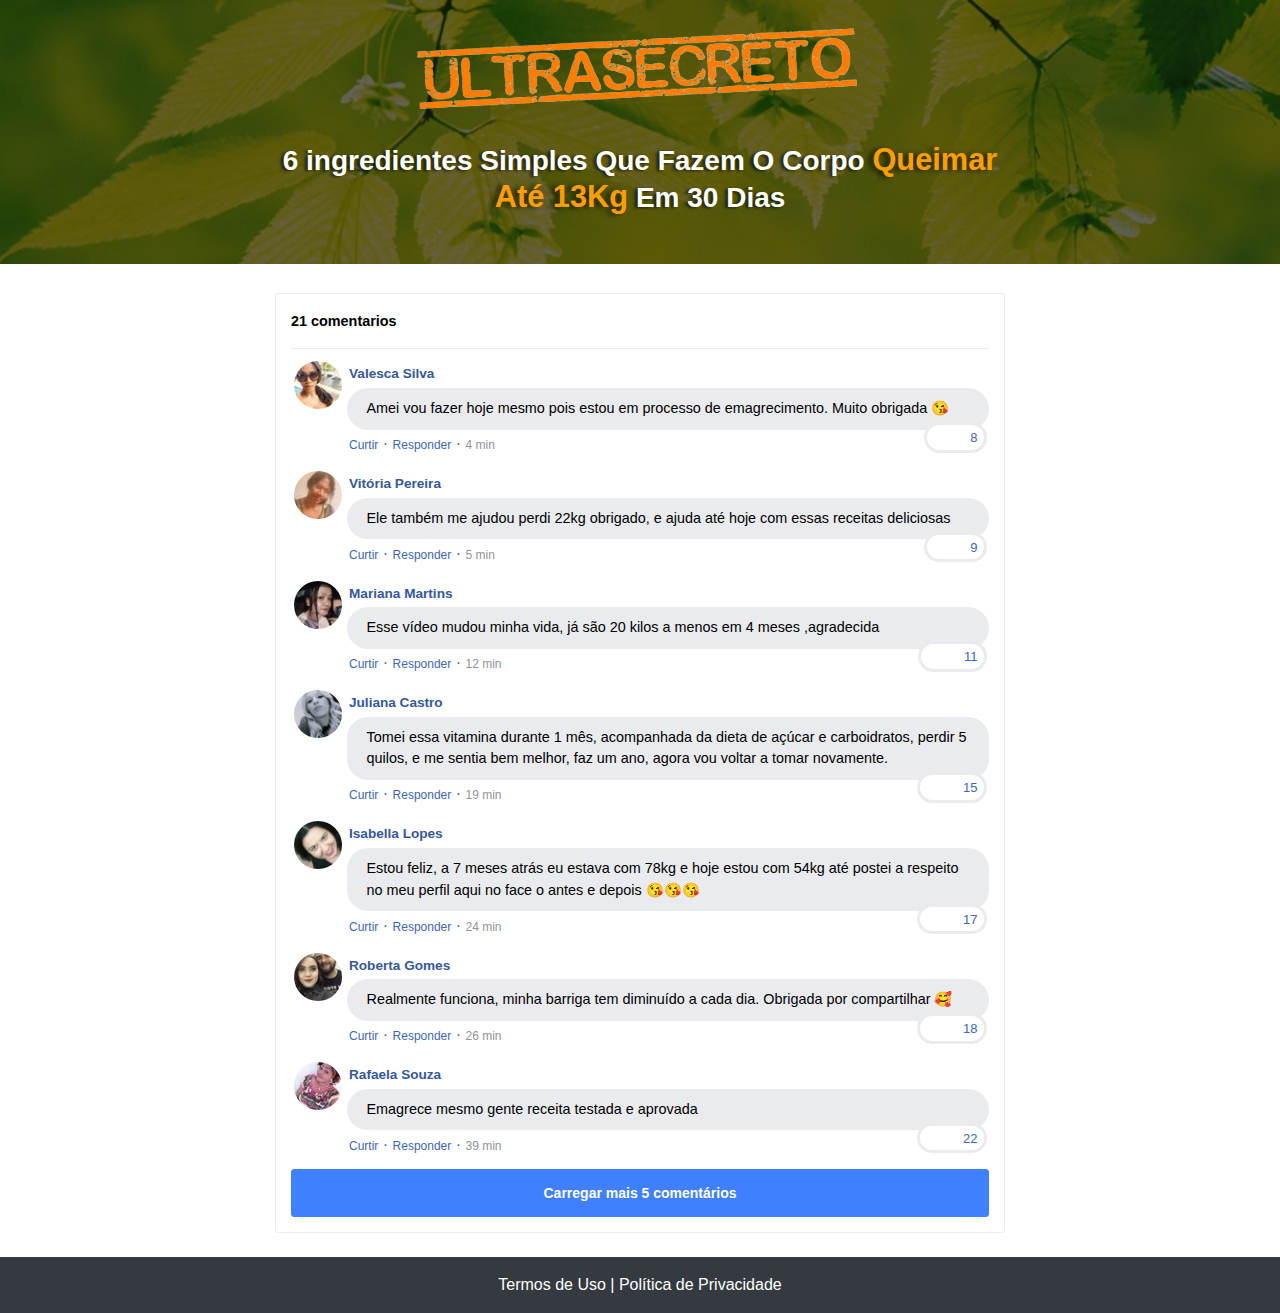
<file: index.html>
<!DOCTYPE html>
<html lang="pt-br">
<head>
  <meta charset="UTF-8">
  <meta http-equiv="X-UA-Compatible" content="IE=edge">
  <meta name="viewport" content="width=device-width, initial-scale=1.0">

<!-- <meta name="viewport" content="width=device-width, initial-scale=1, shrink-to-fit=no"> -->
<link rel="stylesheet" href="assets/css/bootstrap.min.css" > <!-- integrity="sha384-MCw98/SFnGE8fJT3GXwEOngsV7Zt27NXFoaoApmYm81iuXoPkFOJwJ8ERdknLPMO" crossorigin="anonymous" -->
<!-- <link rel="preconnect" href="index.html">
<link rel="preconnect" href="index.html" crossorigin> -->
<link href="https://fonts.googleapis.com/css2?family=Cabin:ital,wght@0,400;0,500;0,600;0,700;1,400;1,500;1,600;1,700&family=Dosis:wght@200;300;400;500;600;700;800&family=Oswald:wght@200;300;400;500;600;700&family=Signika:wght@300;400;500;600;700&display=swap" rel="stylesheet">
<link rel="stylesheet" href="assets/css/com.css">
<style>red{color:#ff9e00;text-shadow:#00000099 -5px 1px 5px;font-size:1.1em;}shad{text-shadow:#00000099 -3px 1px 3px;}</style>

<title>Protocolo Zero Barriga</title>
<style type="text/css">
      header {
        color: white;
        background-image: url("assets/imgs/bg.jpeg");
        background-color: rgba(0, 0, 0, 0.6);
        background-position: center;
        background-size: cover;
        background-attachment: fixed;
        background-blend-mode: darken;
      }
    </style>


<script>
  !function(f,b,e,v,n,t,s)
  {if(f.fbq)return;n=f.fbq=function(){n.callMethod?
  n.callMethod.apply(n,arguments):n.queue.push(arguments)};
  if(!f._fbq)f._fbq=n;n.push=n;n.loaded=!0;n.version='2.0';
  n.queue=[];t=b.createElement(e);t.async=!0;
  t.src=v;s=b.getElementsByTagName(e)[0];
  s.parentNode.insertBefore(t,s)}(window, document,'script',
  'https://connect.facebook.net/en_US/fbevents.js');
  fbq('init', '395495859055446');
  fbq('track', 'PageView');
</script>
<noscript><img height="1" width="1" style="display:none"
  src="https://www.facebook.com/tr?id=395495859055446&ev=PageView&noscript=1"
/></noscript>


</head>
<body>
<header class="py-4">
<div class="container">
<div class="row justify-content-center">
<div class="col-lg-8 text-center">

<img class="img-fluid" src="assets/imgs/ultrasecreto.svg">

<h3 class="my-4"><b><shad>6 ingredientes Simples Que Fazem O Corpo <red>Queimar Até 13Kg</red> Em 30 Dias</shad></b></h3>




 <div class="vadoo_player" vid="O1hUSXF8S3xbNeSAlRt9vI7rkx0gKW2W" etype="responsive"></div><script src="https://api.vadoo.tv/static/vadoo_player.min.js" id="player_script" vid="O1hUSXF8S3xbNeSAlRt9vI7rkx0gKW2W"></script>


<div id="cta1" class="mt-4 d-none">
<a href="https://pay.kiwify.com.br/0yEV3eG" class="a-btn" style="text-decoration: none;">
<span class="span-btn">ACESSAR AGORA!</span>
<span class="span-btn2">(atenção: vagas limitadas)</span>
</a>
</div>
</div>
</div>
</div>
</header>
<section class="comments py-4">
<div class="container">
<div class="row justify-content-center">
<div class="col-lg-8">
<div class="fb-comments" style="margin-top: 5px;">
<div class="fb-comments-header">
<span>21 comentarios</span>
</div>
<div class="fb-comments-wrapper" id="2">
<table class="fb-comments-comment">
<tbody>
<tr>
<td rowspan="3" class="fb-comments-comment-img"><img src="assets/imgs/m2.jpeg"></td>
<td>
<font class="fb-comments-comment-name">
<name>Valesca Silva</name>
</font>
</td>
</tr>
<tr>
<td class="fb-comments-comment-text">Amei vou fazer hoje mesmo pois estou em processo de emagrecimento. Muito obrigada 😘</td>
</tr>
<tr>
<td class="fb-comments-comment-actions">
<like>Curtir</like>
·
<reply>Responder</reply>
·
<likes>8</likes>
<date>4 min</date>
</td>
</tr>
</tbody>
</table>
</div>
<div class="fb-comments-wrapper" id="3">
<table class="fb-comments-comment">
<tbody>
<tr>
<td rowspan="3" class="fb-comments-comment-img"><img src="assets/imgs/m3.jpeg"></td>
<td>
<font class="fb-comments-comment-name">
<name>Vitória Pereira</name>
</font>
</td>
</tr>
<tr>
<td class="fb-comments-comment-text">Ele também me ajudou perdi 22kg obrigado, e ajuda até hoje com essas receitas deliciosas</td>
</tr>
<tr>
<td class="fb-comments-comment-actions">
<like>Curtir</like>
·
<reply>Responder</reply>
·
<likes>9</likes>
<date>5 min</date>
</td>
</tr>
</tbody>
</table>
</div>
<div class="fb-comments-wrapper" id="4">
<table class="fb-comments-comment">
<tbody>
<tr>
<td rowspan="3" class="fb-comments-comment-img"><img src="assets/imgs/m4.jpeg"></td>
<td>
<font class="fb-comments-comment-name">
<name>Mariana Martins</name>
</font>
</td>
</tr>
<tr>
<td class="fb-comments-comment-text">Esse vídeo mudou minha vida, já são 20 kilos a menos em 4 meses ,agradecida</td>
</tr>
<tr>
<td class="fb-comments-comment-actions">
<like>Curtir</like>
·
<reply>Responder</reply>
·
<likes>11</likes>
<date>12 min</date>
</td>
</tr>
</tbody>
</table>
</div>
<div class="fb-comments-wrapper" id="5">
<table class="fb-comments-comment">
<tbody>
<tr>
<td rowspan="3" class="fb-comments-comment-img"><img src="assets/imgs/m5.jpeg"></td>
<td>
<font class="fb-comments-comment-name">
<name>Juliana Castro</name>
</font>
</td>
</tr>
<tr>
<td class="fb-comments-comment-text">Tomei essa vitamina durante 1 mês, acompanhada da dieta de açúcar e carboidratos, perdir 5 quilos, e me sentia bem melhor, faz um ano, agora vou voltar a tomar novamente.</td>
</tr>
<tr>
<td class="fb-comments-comment-actions">
<like>Curtir</like>
·
<reply>Responder</reply>
·
<likes>15</likes>
 <date>19 min</date>
</td>
</tr>
</tbody>
</table>
</div>
<div class="fb-comments-wrapper" id="6">
<table class="fb-comments-comment">
<tbody>
<tr>
<td rowspan="3" class="fb-comments-comment-img"><img src="assets/imgs/m6.jpeg"></td>
<td>
<font class="fb-comments-comment-name">
<name>Isabella Lopes</name>
</font>
</td>
</tr>
<tr>
<td class="fb-comments-comment-text">Estou feliz, a 7 meses atrás eu estava com 78kg e hoje estou com 54kg até postei a respeito no meu perfil aqui no face o antes e depois 😘😘😘</td>
</tr>
<tr>
<td class="fb-comments-comment-actions">
<like>Curtir</like>
·
<reply>Responder</reply>
·
<likes>17</likes>
<date>24 min</date>
</td>
</tr>
</tbody>
</table>
</div>
<div class="fb-comments-wrapper" id="7">
<table class="fb-comments-comment">
<tbody>
<tr>
<td rowspan="3" class="fb-comments-comment-img"><img src="assets/imgs/m7.jpeg"></td>
<td>
<font class="fb-comments-comment-name">
<name>Roberta Gomes</name>
</font>
</td>
</tr>
<tr>
<td class="fb-comments-comment-text">Realmente funciona, minha barriga tem diminuído a cada dia. Obrigada por compartilhar 🥰</td>
</tr>
<tr>
<td class="fb-comments-comment-actions">
<like>Curtir</like>
·
<reply>Responder</reply>
·
<likes>18</likes>
<date>26 min</date>
</td>
</tr>
</tbody>
</table>
</div>
<div class="fb-comments-wrapper" id="9">
<table class="fb-comments-comment">
<tbody>
<tr>
<td rowspan="3" class="fb-comments-comment-img"><img src="assets/imgs/m11.jpeg">
</td>
<td>
<font class="fb-comments-comment-name">
<name>Rafaela Souza</name>
</font>
</td>
</tr>
<tr>
<td class="fb-comments-comment-text">Emagrece mesmo gente receita testada e aprovada</td>
</tr>
<tr>
<td class="fb-comments-comment-actions">
<like>Curtir</like>
·
<reply>Responder</reply>
·
<likes>22</likes>
<date>39 min</date>
</td>
</tr>
</tbody>
</table>
</div>
<button class="fb-comments-loadmore" onclick="javascript:loadMore();">Carregar mais 5 comentários</button>
<div style="display:none" id="more">
<div class="fb-comments-wrapper">
<table class="fb-comments-comment" id="10">
<tbody>
<tr>
<td rowspan="3" class="fb-comments-comment-img"><img src="assets/imgs/m12.jpeg">
</td>
<td>
<font class="fb-comments-comment-name">
<name>Ana Sofia</name>
</font>
</td>
</tr>
<tr>
<td class="fb-comments-comment-text">Maravilhosa melhor de todas fez 7dias tomando e 7 klos já conseguir eliminar tô muito feliz obrigado 😍😍😍</td>
</tr>
<tr>
<td class="fb-comments-comment-actions">
<like>Curtir</like>
·
<reply>Responder</reply>
·
<likes>41</likes>
<date>1 h</date>
</td>
</tr>
</tbody>
</table>
</div>
<div class="fb-comments-wrapper" id="11">
<table class="fb-comments-comment">
<tbody>
<tr>
<td rowspan="3" class="fb-comments-comment-img"><img src="assets/imgs/m15.jpeg">
</td>
<td>
<font class="fb-comments-comment-name">
<name>Laura Flores</name>
</font>
</td>
</tr>
<tr>
<td class="fb-comments-comment-text">Eu já estou tomando, já eliminei 7 kls, já fez muita diferença, minhas roupas estavam todas apertadas, ágora já estão largas, estou num pós operatório de coluna por isso engordei muito 15 Kg, estava sentindo muita dor agora amenizou muito depois que emagreci já consigo andar mais q antes 🙏🙏🙏🙏🙏🙏</td>
</tr>
<tr>
<td class="fb-comments-comment-actions">
<like>Curtir</like>
·
<reply>Responder</reply>
·
<likes>40</likes>
<date>1 h</date>
</td>
</tr>
</tbody>
</table>
</div>
<div class="fb-comments-wrapper" id="12">
<table class="fb-comments-comment">
<tbody>
<tr>
<td rowspan="3" class="fb-comments-comment-img"><img src="assets/imgs/m16.jpeg">
</td>
<td>
<font class="fb-comments-comment-name">
<name>Daniela Costa</name>
</font>
</td>
</tr>
<tr>
<td class="fb-comments-comment-text">Muito Obrigada tem me ajudado e muito,Adorei ...Durmo super bem e vendo resultado ..🌹🥰🙋</td>
</tr>
<tr>
<td class="fb-comments-comment-actions">
<like>Curtir</like>
·
<reply>Responder</reply>
·
<likes>47</likes>
<date>1 h</date>
</td>
</tr>
</tbody>
</table>
</div>
<div class="fb-comments-wrapper" id="13">
<table class="fb-comments-comment">
<tbody>
<tr>
<td rowspan="3" class="fb-comments-comment-img"><img src="assets/imgs/m17.jpeg"></td>
<td>
<font class="fb-comments-comment-name">
<name>Juliana Dias</name>
</font>
</td>
</tr>
<tr>
<td class="fb-comments-comment-text">Em duas semanas comecei a ver resultados, muito bom</td>
</tr>
<tr>
<td class="fb-comments-comment-actions">
<like>Curtir</like>
·
<reply>Responder</reply>
·
<likes>50</likes>
<date>1 h</date>
</td>
</tr>
</tbody>
</table>
</div>
<div class="fb-comments-wrapper">
<table class="fb-comments-comment" id="14">
<tbody>
<tr>
<td rowspan="3" class="fb-comments-comment-img"><img src="assets/imgs/m18.jpeg">
</td>
<td>
<font class="fb-comments-comment-name">
<name>Isabelle Correia</name>
</font>
</td>
</tr>
<tr>
<td class="fb-comments-comment-text">Meu irmão perdeu 6 kl em 15 dias... vou começar hj rsrs</td>
</tr>
<tr>
<td class="fb-comments-comment-actions">
<like>Curtir</like>
·
<reply>Responder</reply>
·
<likes>66</likes>
<date>1 h</date>
</td>
</tr>
</tbody>
</table>
</div>
</div>
</div>

<div id="cta2" class="mt-4 d-none">
<a href="https://pay.kiwify.com.br/0yEV3eG" class="a-btn" style="text-decoration: none;">
<span class="span-btn">ACESSAR AGORA!</span>
<span class="span-btn2">(atenção: vagas limitadas)</span>
</a>
</div>
</div>
</div>
</div>
</section>
<footer class="bg-dark py-3 text-center">
<div class="text-white"><a href="terms.html" class="text-white">Termos de Uso</a> | <a href="privacy.html" class="text-white">Política de Privacidade</a></div>
</footer>
<script type="text/javascript">
      setTimeout(() => {document.getElementById("cta1").classList.remove("d-none"); document.getElementById("cta2").classList.remove("d-none")}, 1293000); // temporização da Call to Action (em milissegundos)
    </script>
<script src="assets/scripts/jquery-3.3.1.slim.min.js" integrity="sha384-q8i/X+965DzO0rT7abK41JStQIAqVgRVzpbzo5smXKp4YfRvH+8abtTE1Pi6jizo" crossorigin="anonymous"></script>
<script src="assets/scripts/popper.min.js" integrity="sha384-ZMP7rVo3mIykV+2+9J3UJ46jBk0WLaUAdn689aCwoqbBJiSnjAK/l8WvCWPIPm49" crossorigin="anonymous"></script>
<script src="assets/scripts/bootstrap.min.js" integrity="sha384-ChfqqxuZUCnJSK3+MXmPNIyE6ZbWh2IMqE241rYiqJxyMiZ6OW/JmZQ5stwEULTy" crossorigin="anonymous"></script>
<script src="assets/scripts/com.js"></script>
</body>
</html>

<!--  -->
</file>
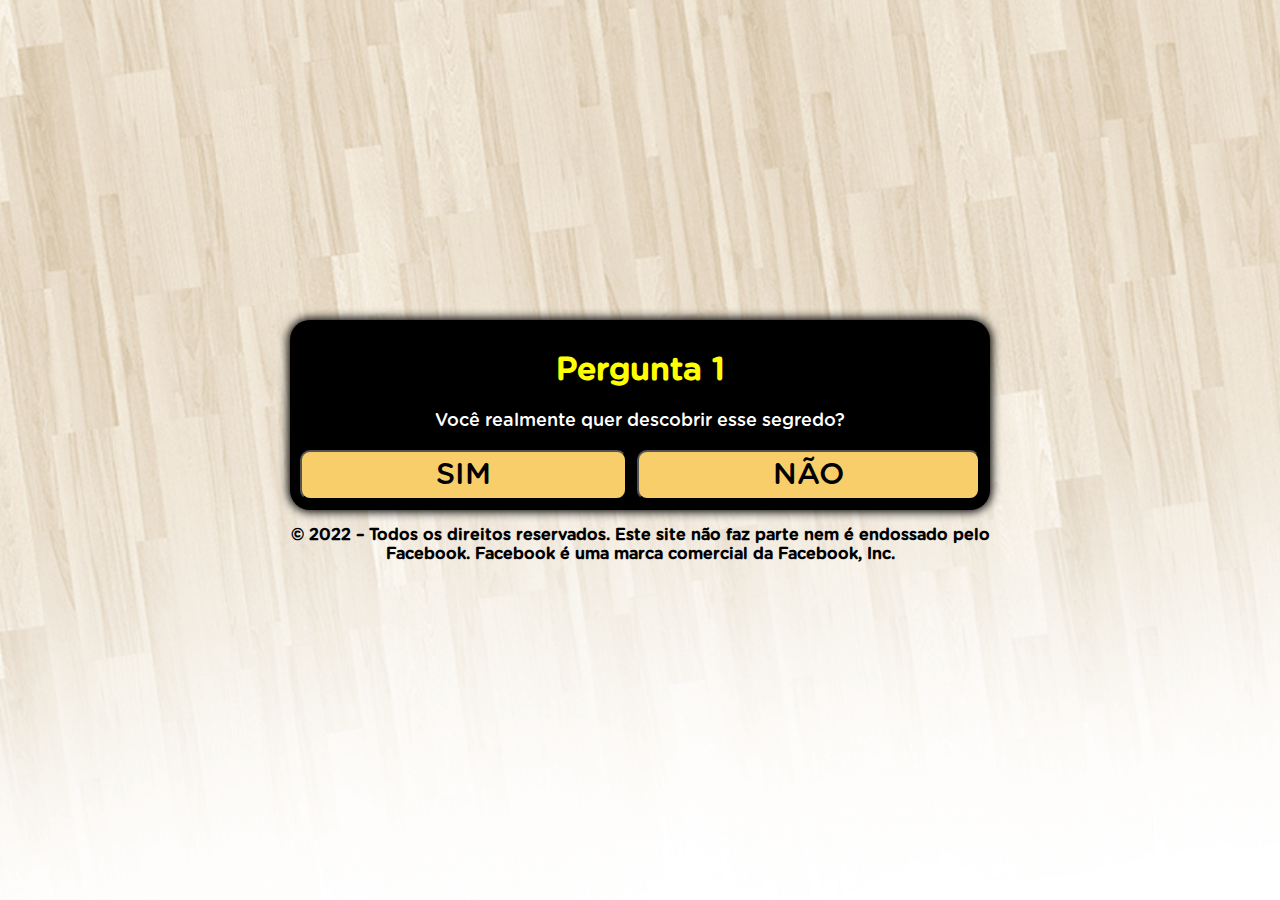
<file: Quiz HTML/index.html>
<!DOCTYPE html>
<html lang="pt-br">
<title>Perca de peso</title>
<head>

<meta charset="utf-8">
<meta name="viewport" content="width=device-width, initial-scale=1, shrink-to-fit=no">
<link rel="shortcut icon" href="favicon.jpg">
<style>
    header {
      background:"headerbg2.png";
      background-repeat: no-repeat;
    }
    @font-face {
      font-family: Gotham Rounded;
      src: url("font.otf") format("opentype");
    }
    *, *::before, *::after {
      box-sizing: border-box;
      font-family: Gotham Rounded;
    }
    body {
      padding: 0;
      margin: 0;
      display: flex;
      flex-direction: column;
      justify-content: center;
      align-items: center;
      width: 100vw;
      height: 100vh;
      background: url("fundo.png");
      background-size: cover;
      background-repeat: no-repeat;
    }
    .container {
      width: 700px;
      max-width: 90%;
    }
    .black {
      background-color: black;
      padding: 10px;
      text-align: center;
      border-radius: 20px;
      box-shadow: 0 0 10px 2px black;
    }
    .answer {
      display: grid;
      grid-template-columns: repeat(2, auto);
      gap: 10px;
    }
    @media (max-width: 991px) {
      .answer {
        display: grid;
        grid-template-columns: repeat(1, auto);
        gap: 10px;
      }
    }
    .btn {
      border-radius: 10px;
      padding: 5px 10px;
      font-size: 30px;
      background-color: #f7ce6a;
      outline: none;
      text-decoration: none;
      color: black;
    }
    .black h1 {
      color: yellow;
    }
    .black p {
      font-size: 18px;
      color: white;
    }
    .hide {
      display: none;
    }
  </style>
</head>
<body>

<div class="container">
<div class="black">
<div id="primeira">
<div class="question">
<h1>Pergunta 1</h1>
<p>Você realmente quer descobrir esse segredo?</p>
</div>
<div class="answer">
<button class="btn" onclick="segunda()">SIM</button>
<button class="btn" onclick="segunda()">NÃO</button>
</div>
</div>
<div id="segunda" class="hide">
<div class="question">
<h1>Pergunta 2</h1>
<p>Você promete não revelar para ninguém?</p>
</div>
<div class="answer">
<button class="btn" onclick="terceira()">SIM</button>
<button class="btn" onclick="terceira()">NÃO</button>
</div>
</div>
<div id="terceira" class="hide">
<div class="question">
<h1>Pergunta 3</h1>
<p>O vídeo a seguir tem um limite para pouquíssimas pessoas verem ao mesmo tempo... Você pretende ver até o fim?</p>
</div>
<div class="answer">
<button class="btn" onclick="redirect()">SIM</button>
<button class="btn" onclick="redirect()">NÃO</button>
</div>
</div>
</div>
<p style="text-align: center; font-weight: bold;">© 2022 – Todos os direitos reservados. Este site não faz parte nem é endossado pelo Facebook. Facebook é uma marca comercial da Facebook, Inc.</p>
</div>
<script>
    function segunda() {
      document.getElementById("primeira").classList.add("hide")
      document.getElementById("segunda").classList.remove("hide")
    }
    function terceira() {
      document.getElementById("segunda").classList.add("hide")
      document.getElementById("terceira").classList.remove("hide")
    }
    function redirect() {
      location.href = "COLOQUE SEU LINK AQUI"
    }
  </script>
</body>
</html>
</file>
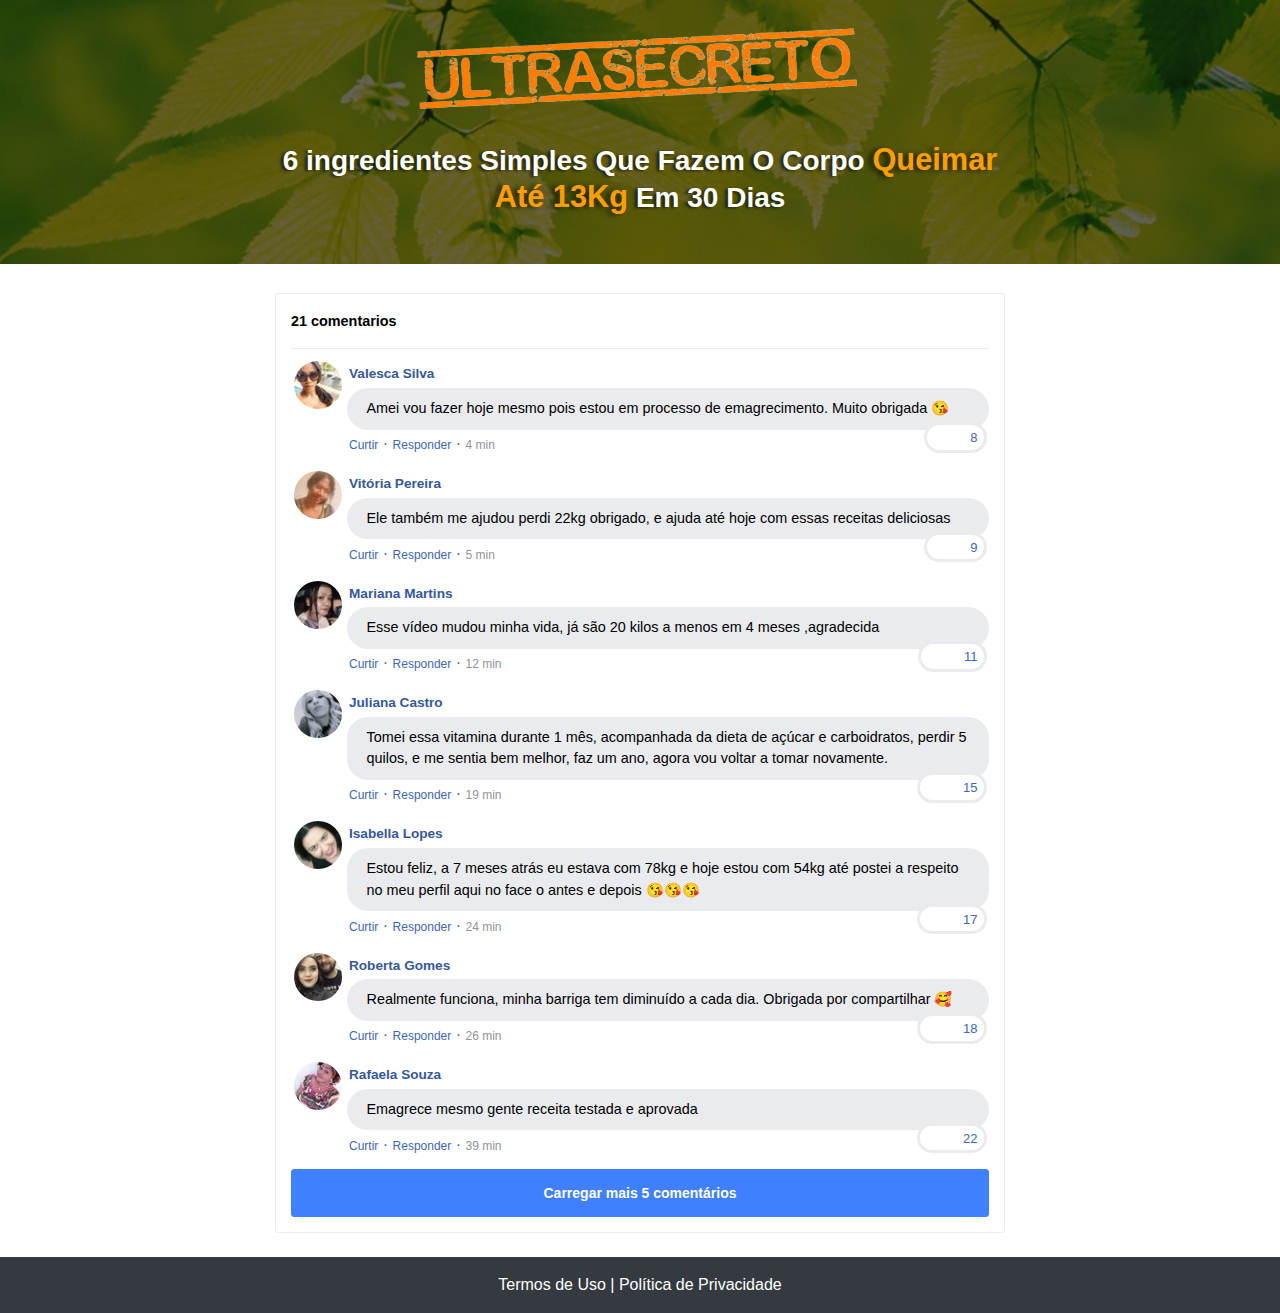
<file: index copy.html>
<!DOCTYPE html>
<html lang="pt-br">

<head>
  <meta charset="UTF-8">
  <meta http-equiv="X-UA-Compatible" content="IE=edge">
  <meta name="viewport" content="width=device-width, initial-scale=1.0">

  <!-- <meta name="viewport" content="width=device-width, initial-scale=1, shrink-to-fit=no"> -->
  <link rel="stylesheet" href="assets/css/bootstrap.min.css">
  <!-- integrity="sha384-MCw98/SFnGE8fJT3GXwEOngsV7Zt27NXFoaoApmYm81iuXoPkFOJwJ8ERdknLPMO" crossorigin="anonymous" -->
  <!-- <link rel="preconnect" href="index.html">
<link rel="preconnect" href="index.html" crossorigin> -->
  <link
    href="https://fonts.googleapis.com/css2?family=Cabin:ital,wght@0,400;0,500;0,600;0,700;1,400;1,500;1,600;1,700&family=Dosis:wght@200;300;400;500;600;700;800&family=Oswald:wght@200;300;400;500;600;700&family=Signika:wght@300;400;500;600;700&display=swap"
    rel="stylesheet">
  <link rel="stylesheet" href="assets/css/com.css">
  <style>
    red {
      color: #ff9e00;
      text-shadow: #00000099 -5px 1px 5px;
      font-size: 1.1em;
    }

    shad {
      text-shadow: #00000099 -3px 1px 3px;
    }
  </style>

  <title>Protocolo Zero Barriga</title>
  <style type="text/css">
    header {
      color: white;
      background-image: url("assets/imgs/bg.jpeg");
      background-color: rgba(0, 0, 0, 0.6);
      background-position: center;
      background-size: cover;
      background-attachment: fixed;
      background-blend-mode: darken;
    }
  </style>

<!-- 
<script>
  !function(f,b,e,v,n,t,s)
  {if(f.fbq)return;n=f.fbq=function(){n.callMethod?
  n.callMethod.apply(n,arguments):n.queue.push(arguments)};
  if(!f._fbq)f._fbq=n;n.push=n;n.loaded=!0;n.version='2.0';
  n.queue=[];t=b.createElement(e);t.async=!0;
  t.src=v;s=b.getElementsByTagName(e)[0];
  s.parentNode.insertBefore(t,s)}(window, document,'script',
  'https://connect.facebook.net/en_US/fbevents.js');
  fbq('init', '395495859055446');
  fbq('track', 'PageView');
</script>
<noscript><img height="1" width="1" style="display:none"
  src="https://www.facebook.com/tr?id=395495859055446&ev=PageView&noscript=1"
/></noscript>
 -->

</head>

<body>
  <header class="py-4">
    <div class="container">
      <div class="row justify-content-center">
        <div class="col-lg-8 text-center">

          <img class="img-fluid" src="assets/imgs/ultrasecreto.svg">

          <h3 class="my-4"><b>
              <shad>6 ingredientes Simples Que Fazem O Corpo <red>Queimar Até 13Kg</red> Em 30 Dias</shad>
            </b></h3>

<!-- 
<script type="text/javascript" id="scr_6250ab29e1937100084c14b0">var s=document.createElement("script");s.src="https://cdn.converteai.net/135e8f05-a687-40a8-a51d-5774a721a9f9/players/6250ab29e1937100084c14b0/player.js",s.async=!0,document.head.appendChild(s);</script>
 -->


          <div class="vadoo_player" vid="O1hUSXF8S3xbNeSAlRt9vI7rkx0gKW2W" etype="responsive"></div>
          <script src="https://api.vadoo.tv/static/vadoo_player.min.js" id="player_script"
            vid="O1hUSXF8S3xbNeSAlRt9vI7rkx0gKW2W"></script>


          <div id="cta1" class="mt-4 d-none">
            <a href="https://pay.kiwify.com.br/0yEV3eG" class="a-btn" style="text-decoration: none;">
              <span class="span-btn">ACESSAR AGORA!</span>
              <span class="span-btn2">(atenção: vagas limitadas)</span>
            </a>
          </div>
        </div>
      </div>
    </div>
  </header>
  <section class="comments py-4">
    <div class="container">
      <div class="row justify-content-center">
        <div class="col-lg-8">
          <div class="fb-comments" style="margin-top: 5px;">
            <div class="fb-comments-header">
              <span>21 comentarios</span>
            </div>
            <div class="fb-comments-wrapper" id="2">
              <table class="fb-comments-comment">
                <tbody>
                  <tr>
                    <td rowspan="3" class="fb-comments-comment-img"><img src="assets/imgs/m2.jpeg"></td>
                    <td>
                      <font class="fb-comments-comment-name">
                        <name>Valesca Silva</name>
                      </font>
                    </td>
                  </tr>
                  <tr>
                    <td class="fb-comments-comment-text">Amei vou fazer hoje mesmo pois estou em processo de
                      emagrecimento. Muito obrigada 😘</td>
                  </tr>
                  <tr>
                    <td class="fb-comments-comment-actions">
                      <like>Curtir</like>
                      ·
                      <reply>Responder</reply>
                      ·
                      <likes>8</likes>
                      <date>4 min</date>
                    </td>
                  </tr>
                </tbody>
              </table>
            </div>
            <div class="fb-comments-wrapper" id="3">
              <table class="fb-comments-comment">
                <tbody>
                  <tr>
                    <td rowspan="3" class="fb-comments-comment-img"><img src="assets/imgs/m3.jpeg"></td>
                    <td>
                      <font class="fb-comments-comment-name">
                        <name>Vitória Pereira</name>
                      </font>
                    </td>
                  </tr>
                  <tr>
                    <td class="fb-comments-comment-text">Ele também me ajudou perdi 22kg obrigado, e ajuda até hoje com
                      essas receitas deliciosas</td>
                  </tr>
                  <tr>
                    <td class="fb-comments-comment-actions">
                      <like>Curtir</like>
                      ·
                      <reply>Responder</reply>
                      ·
                      <likes>9</likes>
                      <date>5 min</date>
                    </td>
                  </tr>
                </tbody>
              </table>
            </div>
            <div class="fb-comments-wrapper" id="4">
              <table class="fb-comments-comment">
                <tbody>
                  <tr>
                    <td rowspan="3" class="fb-comments-comment-img"><img src="assets/imgs/m4.jpeg"></td>
                    <td>
                      <font class="fb-comments-comment-name">
                        <name>Mariana Martins</name>
                      </font>
                    </td>
                  </tr>
                  <tr>
                    <td class="fb-comments-comment-text">Esse vídeo mudou minha vida, já são 20 kilos a menos em 4 meses
                      ,agradecida</td>
                  </tr>
                  <tr>
                    <td class="fb-comments-comment-actions">
                      <like>Curtir</like>
                      ·
                      <reply>Responder</reply>
                      ·
                      <likes>11</likes>
                      <date>12 min</date>
                    </td>
                  </tr>
                </tbody>
              </table>
            </div>
            <div class="fb-comments-wrapper" id="5">
              <table class="fb-comments-comment">
                <tbody>
                  <tr>
                    <td rowspan="3" class="fb-comments-comment-img"><img src="assets/imgs/m5.jpeg"></td>
                    <td>
                      <font class="fb-comments-comment-name">
                        <name>Juliana Castro</name>
                      </font>
                    </td>
                  </tr>
                  <tr>
                    <td class="fb-comments-comment-text">Tomei essa vitamina durante 1 mês, acompanhada da dieta de
                      açúcar e carboidratos, perdir 5 quilos, e me sentia bem melhor, faz um ano, agora vou voltar a
                      tomar novamente.</td>
                  </tr>
                  <tr>
                    <td class="fb-comments-comment-actions">
                      <like>Curtir</like>
                      ·
                      <reply>Responder</reply>
                      ·
                      <likes>15</likes>
                      <date>19 min</date>
                    </td>
                  </tr>
                </tbody>
              </table>
            </div>
            <div class="fb-comments-wrapper" id="6">
              <table class="fb-comments-comment">
                <tbody>
                  <tr>
                    <td rowspan="3" class="fb-comments-comment-img"><img src="assets/imgs/m6.jpeg"></td>
                    <td>
                      <font class="fb-comments-comment-name">
                        <name>Isabella Lopes</name>
                      </font>
                    </td>
                  </tr>
                  <tr>
                    <td class="fb-comments-comment-text">Estou feliz, a 7 meses atrás eu estava com 78kg e hoje estou
                      com 54kg até postei a respeito no meu perfil aqui no face o antes e depois 😘😘😘</td>
                  </tr>
                  <tr>
                    <td class="fb-comments-comment-actions">
                      <like>Curtir</like>
                      ·
                      <reply>Responder</reply>
                      ·
                      <likes>17</likes>
                      <date>24 min</date>
                    </td>
                  </tr>
                </tbody>
              </table>
            </div>
            <div class="fb-comments-wrapper" id="7">
              <table class="fb-comments-comment">
                <tbody>
                  <tr>
                    <td rowspan="3" class="fb-comments-comment-img"><img src="assets/imgs/m7.jpeg"></td>
                    <td>
                      <font class="fb-comments-comment-name">
                        <name>Roberta Gomes</name>
                      </font>
                    </td>
                  </tr>
                  <tr>
                    <td class="fb-comments-comment-text">Realmente funciona, minha barriga tem diminuído a cada dia.
                      Obrigada por compartilhar 🥰</td>
                  </tr>
                  <tr>
                    <td class="fb-comments-comment-actions">
                      <like>Curtir</like>
                      ·
                      <reply>Responder</reply>
                      ·
                      <likes>18</likes>
                      <date>26 min</date>
                    </td>
                  </tr>
                </tbody>
              </table>
            </div>
            <div class="fb-comments-wrapper" id="9">
              <table class="fb-comments-comment">
                <tbody>
                  <tr>
                    <td rowspan="3" class="fb-comments-comment-img"><img src="assets/imgs/m11.jpeg">
                    </td>
                    <td>
                      <font class="fb-comments-comment-name">
                        <name>Rafaela Souza</name>
                      </font>
                    </td>
                  </tr>
                  <tr>
                    <td class="fb-comments-comment-text">Emagrece mesmo gente receita testada e aprovada</td>
                  </tr>
                  <tr>
                    <td class="fb-comments-comment-actions">
                      <like>Curtir</like>
                      ·
                      <reply>Responder</reply>
                      ·
                      <likes>22</likes>
                      <date>39 min</date>
                    </td>
                  </tr>
                </tbody>
              </table>
            </div>
            <button class="fb-comments-loadmore" onclick="javascript:loadMore();">Carregar mais 5 comentários</button>
            <div style="display:none" id="more">
              <div class="fb-comments-wrapper">
                <table class="fb-comments-comment" id="10">
                  <tbody>
                    <tr>
                      <td rowspan="3" class="fb-comments-comment-img"><img src="assets/imgs/m12.jpeg">
                      </td>
                      <td>
                        <font class="fb-comments-comment-name">
                          <name>Ana Sofia</name>
                        </font>
                      </td>
                    </tr>
                    <tr>
                      <td class="fb-comments-comment-text">Maravilhosa melhor de todas fez 7dias tomando e 7 klos já
                        conseguir eliminar tô muito feliz obrigado 😍😍😍</td>
                    </tr>
                    <tr>
                      <td class="fb-comments-comment-actions">
                        <like>Curtir</like>
                        ·
                        <reply>Responder</reply>
                        ·
                        <likes>41</likes>
                        <date>1 h</date>
                      </td>
                    </tr>
                  </tbody>
                </table>
              </div>
              <div class="fb-comments-wrapper" id="11">
                <table class="fb-comments-comment">
                  <tbody>
                    <tr>
                      <td rowspan="3" class="fb-comments-comment-img"><img src="assets/imgs/m15.jpeg">
                      </td>
                      <td>
                        <font class="fb-comments-comment-name">
                          <name>Laura Flores</name>
                        </font>
                      </td>
                    </tr>
                    <tr>
                      <td class="fb-comments-comment-text">Eu já estou tomando, já eliminei 7 kls, já fez muita
                        diferença, minhas roupas estavam todas apertadas, ágora já estão largas, estou num pós
                        operatório de coluna por isso engordei muito 15 Kg, estava sentindo muita dor agora amenizou
                        muito depois que emagreci já consigo andar mais q antes 🙏🙏🙏🙏🙏🙏</td>
                    </tr>
                    <tr>
                      <td class="fb-comments-comment-actions">
                        <like>Curtir</like>
                        ·
                        <reply>Responder</reply>
                        ·
                        <likes>40</likes>
                        <date>1 h</date>
                      </td>
                    </tr>
                  </tbody>
                </table>
              </div>
              <div class="fb-comments-wrapper" id="12">
                <table class="fb-comments-comment">
                  <tbody>
                    <tr>
                      <td rowspan="3" class="fb-comments-comment-img"><img src="assets/imgs/m16.jpeg">
                      </td>
                      <td>
                        <font class="fb-comments-comment-name">
                          <name>Daniela Costa</name>
                        </font>
                      </td>
                    </tr>
                    <tr>
                      <td class="fb-comments-comment-text">Muito Obrigada tem me ajudado e muito,Adorei ...Durmo super
                        bem e vendo resultado ..🌹🥰🙋</td>
                    </tr>
                    <tr>
                      <td class="fb-comments-comment-actions">
                        <like>Curtir</like>
                        ·
                        <reply>Responder</reply>
                        ·
                        <likes>47</likes>
                        <date>1 h</date>
                      </td>
                    </tr>
                  </tbody>
                </table>
              </div>
              <div class="fb-comments-wrapper" id="13">
                <table class="fb-comments-comment">
                  <tbody>
                    <tr>
                      <td rowspan="3" class="fb-comments-comment-img"><img src="assets/imgs/m17.jpeg"></td>
                      <td>
                        <font class="fb-comments-comment-name">
                          <name>Juliana Dias</name>
                        </font>
                      </td>
                    </tr>
                    <tr>
                      <td class="fb-comments-comment-text">Em duas semanas comecei a ver resultados, muito bom</td>
                    </tr>
                    <tr>
                      <td class="fb-comments-comment-actions">
                        <like>Curtir</like>
                        ·
                        <reply>Responder</reply>
                        ·
                        <likes>50</likes>
                        <date>1 h</date>
                      </td>
                    </tr>
                  </tbody>
                </table>
              </div>
              <div class="fb-comments-wrapper">
                <table class="fb-comments-comment" id="14">
                  <tbody>
                    <tr>
                      <td rowspan="3" class="fb-comments-comment-img"><img src="assets/imgs/m18.jpeg">
                      </td>
                      <td>
                        <font class="fb-comments-comment-name">
                          <name>Isabelle Correia</name>
                        </font>
                      </td>
                    </tr>
                    <tr>
                      <td class="fb-comments-comment-text">Meu irmão perdeu 6 kl em 15 dias... vou começar hj rsrs</td>
                    </tr>
                    <tr>
                      <td class="fb-comments-comment-actions">
                        <like>Curtir</like>
                        ·
                        <reply>Responder</reply>
                        ·
                        <likes>66</likes>
                        <date>1 h</date>
                      </td>
                    </tr>
                  </tbody>
                </table>
              </div>
            </div>
          </div>

          <div id="cta2" class="mt-4 d-none">
            <a href="https://pay.kiwify.com.br/0yEV3eG" class="a-btn" style="text-decoration: none;">
              <span class="span-btn">ACESSAR AGORA!</span>
              <span class="span-btn2">(atenção: vagas limitadas)</span>
            </a>
          </div>
        </div>
      </div>
    </div>
  </section>
  <footer class="bg-dark py-3 text-center">
    <div class="text-white"><a href="terms.html" class="text-white">Termos de Uso</a> | <a href="privacy.html"
        class="text-white">Política de Privacidade</a></div>
  </footer>
  <script type="text/javascript">
    setTimeout(() => {
      document.getElementById("cta1").classList.remove("d-none");
      document.getElementById("cta2").classList.remove("d-none")
    }, 1293000); // temporização da Call to Action (em milissegundos)
  </script>
  <script src="assets/scripts/jquery-3.3.1.slim.min.js"
    integrity="sha384-q8i/X+965DzO0rT7abK41JStQIAqVgRVzpbzo5smXKp4YfRvH+8abtTE1Pi6jizo" crossorigin="anonymous">
  </script>
  <script src="assets/scripts/popper.min.js"
    integrity="sha384-ZMP7rVo3mIykV+2+9J3UJ46jBk0WLaUAdn689aCwoqbBJiSnjAK/l8WvCWPIPm49" crossorigin="anonymous">
  </script>
  <script src="assets/scripts/bootstrap.min.js"
    integrity="sha384-ChfqqxuZUCnJSK3+MXmPNIyE6ZbWh2IMqE241rYiqJxyMiZ6OW/JmZQ5stwEULTy" crossorigin="anonymous">
  </script>
  <script src="assets/scripts/com.js"></script>
</body>

</html>

<!--  -->
</file>
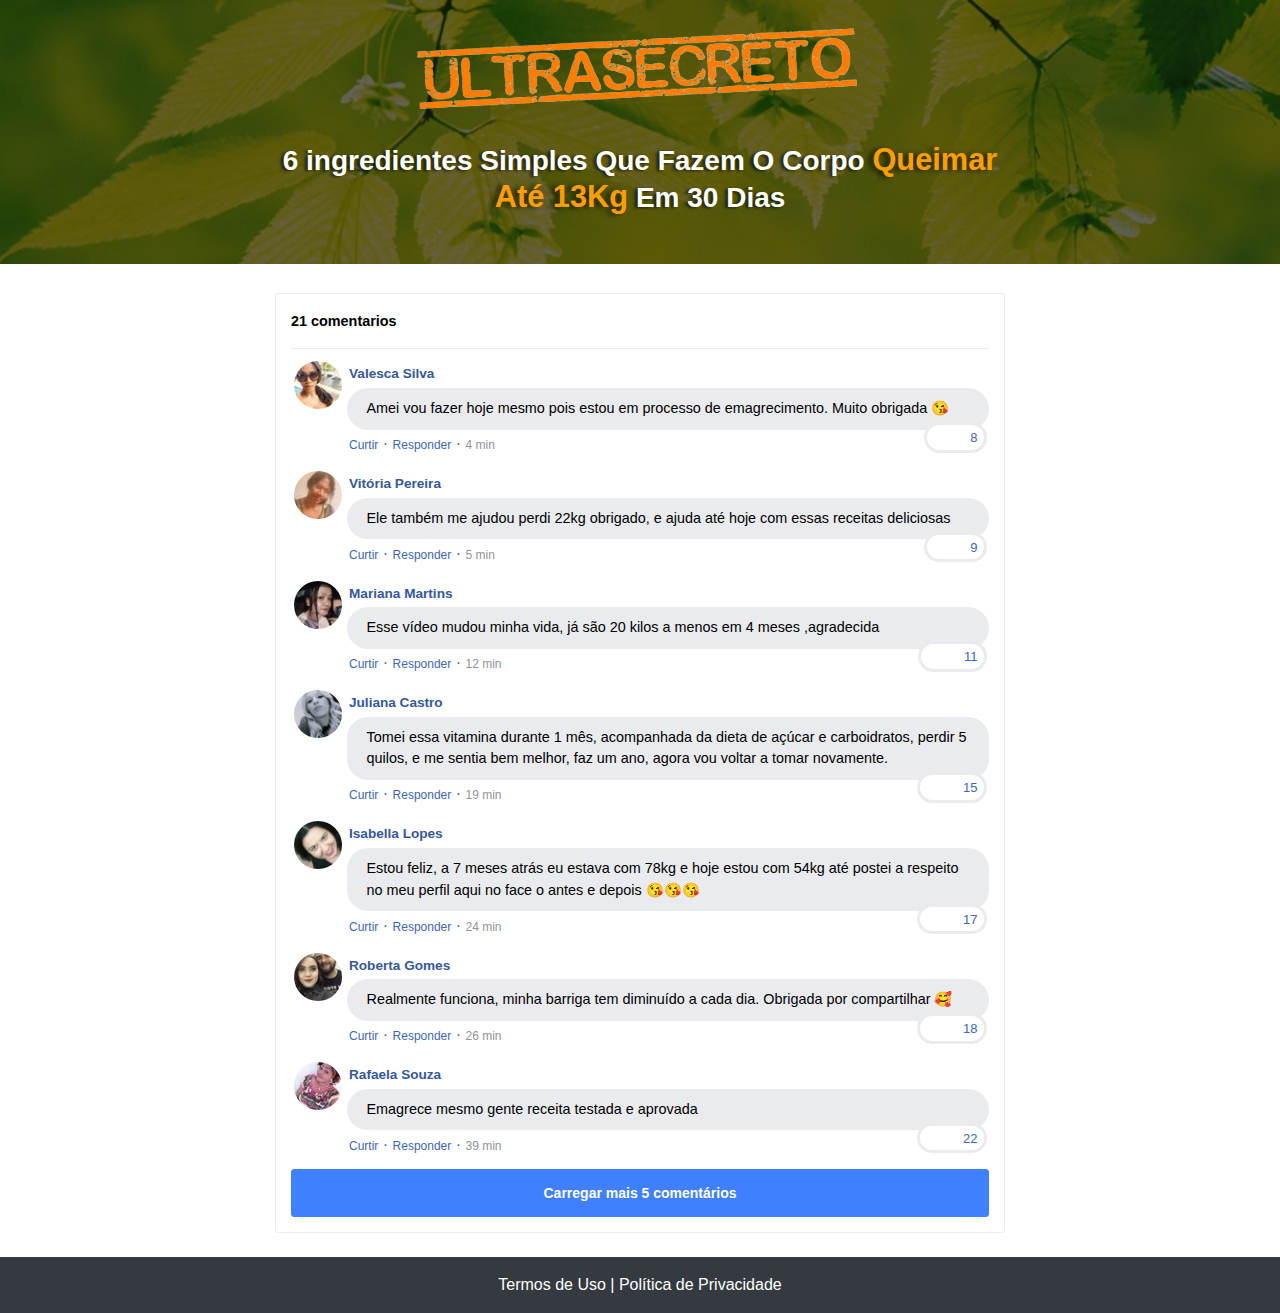
<file: index-enc.html>
<!DOCTYPE html>
<html lang="pt-br">
<head>
  <meta charset="UTF-8">
  <meta http-equiv="X-UA-Compatible" content="IE=edge">
  <meta name="viewport" content="width=device-width, initial-scale=1.0">

<!-- <meta name="viewport" content="width=device-width, initial-scale=1, shrink-to-fit=no"> -->
<link rel="stylesheet" href="assets/css/bootstrap.min.css" > <!-- integrity="sha384-MCw98/SFnGE8fJT3GXwEOngsV7Zt27NXFoaoApmYm81iuXoPkFOJwJ8ERdknLPMO" crossorigin="anonymous" -->
<!-- <link rel="preconnect" href="index.html">
<link rel="preconnect" href="index.html" crossorigin> -->
<link href="https://fonts.googleapis.com/css2?family=Cabin:ital,wght@0,400;0,500;0,600;0,700;1,400;1,500;1,600;1,700&family=Dosis:wght@200;300;400;500;600;700;800&family=Oswald:wght@200;300;400;500;600;700&family=Signika:wght@300;400;500;600;700&display=swap" rel="stylesheet">
<link rel="stylesheet" href="assets/css/com.css">
<style>red{color:#ff9e00;text-shadow:#00000099 -5px 1px 5px;font-size:1.1em;}shad{text-shadow:#00000099 -3px 1px 3px;}</style>

<title>Protocolo Zero Barriga</title>
<style type="text/css">
      header {
        color: white;
        background-image: url("assets/imgs/bg.jpeg");
        background-color: rgba(0, 0, 0, 0.6);
        background-position: center;
        background-size: cover;
        background-attachment: fixed;
        background-blend-mode: darken;
      }
    </style>

<!-- 
<script>
  !function(f,b,e,v,n,t,s)
  {if(f.fbq)return;n=f.fbq=function(){n.callMethod?
  n.callMethod.apply(n,arguments):n.queue.push(arguments)};
  if(!f._fbq)f._fbq=n;n.push=n;n.loaded=!0;n.version='2.0';
  n.queue=[];t=b.createElement(e);t.async=!0;
  t.src=v;s=b.getElementsByTagName(e)[0];
  s.parentNode.insertBefore(t,s)}(window, document,'script',
  'https://connect.facebook.net/en_US/fbevents.js');
  fbq('init', '395495859055446');
  fbq('track', 'PageView');
</script>
<noscript><img height="1" width="1" style="display:none"
  src="https://www.facebook.com/tr?id=395495859055446&ev=PageView&noscript=1"
/></noscript>
 -->

</head>
<body>
<header class="py-4">
<div class="container">
<div class="row justify-content-center">
<div class="col-lg-8 text-center">

<img class="img-fluid" src="assets/imgs/ultrasecreto.svg">

<h3 class="my-4"><b><shad>6 ingredientes Simples Que Fazem O Corpo <red>Queimar Até 13Kg</red> Em 30 Dias</shad></b></h3>

<!-- 
<script type="text/javascript" id="scr_6250ab29e1937100084c14b0">var s=document.createElement("script");s.src="https://cdn.converteai.net/135e8f05-a687-40a8-a51d-5774a721a9f9/players/6250ab29e1937100084c14b0/player.js",s.async=!0,document.head.appendChild(s);</script>
 -->


 <div class="vadoo_player" vid="sycDXyT0h8r8s78kLOiatsXUlBuCOqPC" etype="responsive"></div><script src="https://api.vadoo.tv/static/vadoo_player.min.js" id="player_script" vid="sycDXyT0h8r8s78kLOiatsXUlBuCOqPC"></script>


<div id="cta1" class="mt-4 d-none">
<a href="https://pay.kiwify.com.br/0yEV3eG" class="a-btn" style="text-decoration: none;">
<span class="span-btn">ACESSAR AGORA!</span>
<span class="span-btn2">(atenção: vagas limitadas)</span>
</a>
</div>
</div>
</div>
</div>
</header>
<section class="comments py-4">
<div class="container">
<div class="row justify-content-center">
<div class="col-lg-8">
<div class="fb-comments" style="margin-top: 5px;">
<div class="fb-comments-header">
<span>21 comentarios</span>
</div>
<div class="fb-comments-wrapper" id="2">
<table class="fb-comments-comment">
<tbody>
<tr>
<td rowspan="3" class="fb-comments-comment-img"><img src="assets/imgs/m2.jpeg"></td>
<td>
<font class="fb-comments-comment-name">
<name>Valesca Silva</name>
</font>
</td>
</tr>
<tr>
<td class="fb-comments-comment-text">Amei vou fazer hoje mesmo pois estou em processo de emagrecimento. Muito obrigada 😘</td>
</tr>
<tr>
<td class="fb-comments-comment-actions">
<like>Curtir</like>
·
<reply>Responder</reply>
·
<likes>8</likes>
<date>4 min</date>
</td>
</tr>
</tbody>
</table>
</div>
<div class="fb-comments-wrapper" id="3">
<table class="fb-comments-comment">
<tbody>
<tr>
<td rowspan="3" class="fb-comments-comment-img"><img src="assets/imgs/m3.jpeg"></td>
<td>
<font class="fb-comments-comment-name">
<name>Vitória Pereira</name>
</font>
</td>
</tr>
<tr>
<td class="fb-comments-comment-text">Ele também me ajudou perdi 22kg obrigado, e ajuda até hoje com essas receitas deliciosas</td>
</tr>
<tr>
<td class="fb-comments-comment-actions">
<like>Curtir</like>
·
<reply>Responder</reply>
·
<likes>9</likes>
<date>5 min</date>
</td>
</tr>
</tbody>
</table>
</div>
<div class="fb-comments-wrapper" id="4">
<table class="fb-comments-comment">
<tbody>
<tr>
<td rowspan="3" class="fb-comments-comment-img"><img src="assets/imgs/m4.jpeg"></td>
<td>
<font class="fb-comments-comment-name">
<name>Mariana Martins</name>
</font>
</td>
</tr>
<tr>
<td class="fb-comments-comment-text">Esse vídeo mudou minha vida, já são 20 kilos a menos em 4 meses ,agradecida</td>
</tr>
<tr>
<td class="fb-comments-comment-actions">
<like>Curtir</like>
·
<reply>Responder</reply>
·
<likes>11</likes>
<date>12 min</date>
</td>
</tr>
</tbody>
</table>
</div>
<div class="fb-comments-wrapper" id="5">
<table class="fb-comments-comment">
<tbody>
<tr>
<td rowspan="3" class="fb-comments-comment-img"><img src="assets/imgs/m5.jpeg"></td>
<td>
<font class="fb-comments-comment-name">
<name>Juliana Castro</name>
</font>
</td>
</tr>
<tr>
<td class="fb-comments-comment-text">Tomei essa vitamina durante 1 mês, acompanhada da dieta de açúcar e carboidratos, perdir 5 quilos, e me sentia bem melhor, faz um ano, agora vou voltar a tomar novamente.</td>
</tr>
<tr>
<td class="fb-comments-comment-actions">
<like>Curtir</like>
·
<reply>Responder</reply>
·
<likes>15</likes>
 <date>19 min</date>
</td>
</tr>
</tbody>
</table>
</div>
<div class="fb-comments-wrapper" id="6">
<table class="fb-comments-comment">
<tbody>
<tr>
<td rowspan="3" class="fb-comments-comment-img"><img src="assets/imgs/m6.jpeg"></td>
<td>
<font class="fb-comments-comment-name">
<name>Isabella Lopes</name>
</font>
</td>
</tr>
<tr>
<td class="fb-comments-comment-text">Estou feliz, a 7 meses atrás eu estava com 78kg e hoje estou com 54kg até postei a respeito no meu perfil aqui no face o antes e depois 😘😘😘</td>
</tr>
<tr>
<td class="fb-comments-comment-actions">
<like>Curtir</like>
·
<reply>Responder</reply>
·
<likes>17</likes>
<date>24 min</date>
</td>
</tr>
</tbody>
</table>
</div>
<div class="fb-comments-wrapper" id="7">
<table class="fb-comments-comment">
<tbody>
<tr>
<td rowspan="3" class="fb-comments-comment-img"><img src="assets/imgs/m7.jpeg"></td>
<td>
<font class="fb-comments-comment-name">
<name>Roberta Gomes</name>
</font>
</td>
</tr>
<tr>
<td class="fb-comments-comment-text">Realmente funciona, minha barriga tem diminuído a cada dia. Obrigada por compartilhar 🥰</td>
</tr>
<tr>
<td class="fb-comments-comment-actions">
<like>Curtir</like>
·
<reply>Responder</reply>
·
<likes>18</likes>
<date>26 min</date>
</td>
</tr>
</tbody>
</table>
</div>
<div class="fb-comments-wrapper" id="9">
<table class="fb-comments-comment">
<tbody>
<tr>
<td rowspan="3" class="fb-comments-comment-img"><img src="assets/imgs/m11.jpeg">
</td>
<td>
<font class="fb-comments-comment-name">
<name>Rafaela Souza</name>
</font>
</td>
</tr>
<tr>
<td class="fb-comments-comment-text">Emagrece mesmo gente receita testada e aprovada</td>
</tr>
<tr>
<td class="fb-comments-comment-actions">
<like>Curtir</like>
·
<reply>Responder</reply>
·
<likes>22</likes>
<date>39 min</date>
</td>
</tr>
</tbody>
</table>
</div>
<button class="fb-comments-loadmore" onclick="javascript:loadMore();">Carregar mais 5 comentários</button>
<div style="display:none" id="more">
<div class="fb-comments-wrapper">
<table class="fb-comments-comment" id="10">
<tbody>
<tr>
<td rowspan="3" class="fb-comments-comment-img"><img src="assets/imgs/m12.jpeg">
</td>
<td>
<font class="fb-comments-comment-name">
<name>Ana Sofia</name>
</font>
</td>
</tr>
<tr>
<td class="fb-comments-comment-text">Maravilhosa melhor de todas fez 7dias tomando e 7 klos já conseguir eliminar tô muito feliz obrigado 😍😍😍</td>
</tr>
<tr>
<td class="fb-comments-comment-actions">
<like>Curtir</like>
·
<reply>Responder</reply>
·
<likes>41</likes>
<date>1 h</date>
</td>
</tr>
</tbody>
</table>
</div>
<div class="fb-comments-wrapper" id="11">
<table class="fb-comments-comment">
<tbody>
<tr>
<td rowspan="3" class="fb-comments-comment-img"><img src="assets/imgs/m15.jpeg">
</td>
<td>
<font class="fb-comments-comment-name">
<name>Laura Flores</name>
</font>
</td>
</tr>
<tr>
<td class="fb-comments-comment-text">Eu já estou tomando, já eliminei 7 kls, já fez muita diferença, minhas roupas estavam todas apertadas, ágora já estão largas, estou num pós operatório de coluna por isso engordei muito 15 Kg, estava sentindo muita dor agora amenizou muito depois que emagreci já consigo andar mais q antes 🙏🙏🙏🙏🙏🙏</td>
</tr>
<tr>
<td class="fb-comments-comment-actions">
<like>Curtir</like>
·
<reply>Responder</reply>
·
<likes>40</likes>
<date>1 h</date>
</td>
</tr>
</tbody>
</table>
</div>
<div class="fb-comments-wrapper" id="12">
<table class="fb-comments-comment">
<tbody>
<tr>
<td rowspan="3" class="fb-comments-comment-img"><img src="assets/imgs/m16.jpeg">
</td>
<td>
<font class="fb-comments-comment-name">
<name>Daniela Costa</name>
</font>
</td>
</tr>
<tr>
<td class="fb-comments-comment-text">Muito Obrigada tem me ajudado e muito,Adorei ...Durmo super bem e vendo resultado ..🌹🥰🙋</td>
</tr>
<tr>
<td class="fb-comments-comment-actions">
<like>Curtir</like>
·
<reply>Responder</reply>
·
<likes>47</likes>
<date>1 h</date>
</td>
</tr>
</tbody>
</table>
</div>
<div class="fb-comments-wrapper" id="13">
<table class="fb-comments-comment">
<tbody>
<tr>
<td rowspan="3" class="fb-comments-comment-img"><img src="assets/imgs/m17.jpeg"></td>
<td>
<font class="fb-comments-comment-name">
<name>Juliana Dias</name>
</font>
</td>
</tr>
<tr>
<td class="fb-comments-comment-text">Em duas semanas comecei a ver resultados, muito bom</td>
</tr>
<tr>
<td class="fb-comments-comment-actions">
<like>Curtir</like>
·
<reply>Responder</reply>
·
<likes>50</likes>
<date>1 h</date>
</td>
</tr>
</tbody>
</table>
</div>
<div class="fb-comments-wrapper">
<table class="fb-comments-comment" id="14">
<tbody>
<tr>
<td rowspan="3" class="fb-comments-comment-img"><img src="assets/imgs/m18.jpeg">
</td>
<td>
<font class="fb-comments-comment-name">
<name>Isabelle Correia</name>
</font>
</td>
</tr>
<tr>
<td class="fb-comments-comment-text">Meu irmão perdeu 6 kl em 15 dias... vou começar hj rsrs</td>
</tr>
<tr>
<td class="fb-comments-comment-actions">
<like>Curtir</like>
·
<reply>Responder</reply>
·
<likes>66</likes>
<date>1 h</date>
</td>
</tr>
</tbody>
</table>
</div>
</div>
</div>

<div id="cta2" class="mt-4 d-none">
<a href="https://pay.kiwify.com.br/0yEV3eG" class="a-btn" style="text-decoration: none;">
<span class="span-btn">ACESSAR AGORA!</span>
<span class="span-btn2">(atenção: vagas limitadas)</span>
</a>
</div>
</div>
</div>
</div>
</section>
<footer class="bg-dark py-3 text-center">
<div class="text-white"><a href="terms.html" class="text-white">Termos de Uso</a> | <a href="privacy.html" class="text-white">Política de Privacidade</a></div>
</footer>
<script type="text/javascript">
      setTimeout(() => {document.getElementById("cta1").classList.remove("d-none"); document.getElementById("cta2").classList.remove("d-none")}, 1293000); // temporização da Call to Action (em milissegundos)
    </script>
<script src="assets/scripts/jquery-3.3.1.slim.min.js" integrity="sha384-q8i/X+965DzO0rT7abK41JStQIAqVgRVzpbzo5smXKp4YfRvH+8abtTE1Pi6jizo" crossorigin="anonymous"></script>
<script src="assets/scripts/popper.min.js" integrity="sha384-ZMP7rVo3mIykV+2+9J3UJ46jBk0WLaUAdn689aCwoqbBJiSnjAK/l8WvCWPIPm49" crossorigin="anonymous"></script>
<script src="assets/scripts/bootstrap.min.js" integrity="sha384-ChfqqxuZUCnJSK3+MXmPNIyE6ZbWh2IMqE241rYiqJxyMiZ6OW/JmZQ5stwEULTy" crossorigin="anonymous"></script>
<script src="assets/scripts/com.js"></script>
</body>
</html>

<!--  -->
</file>
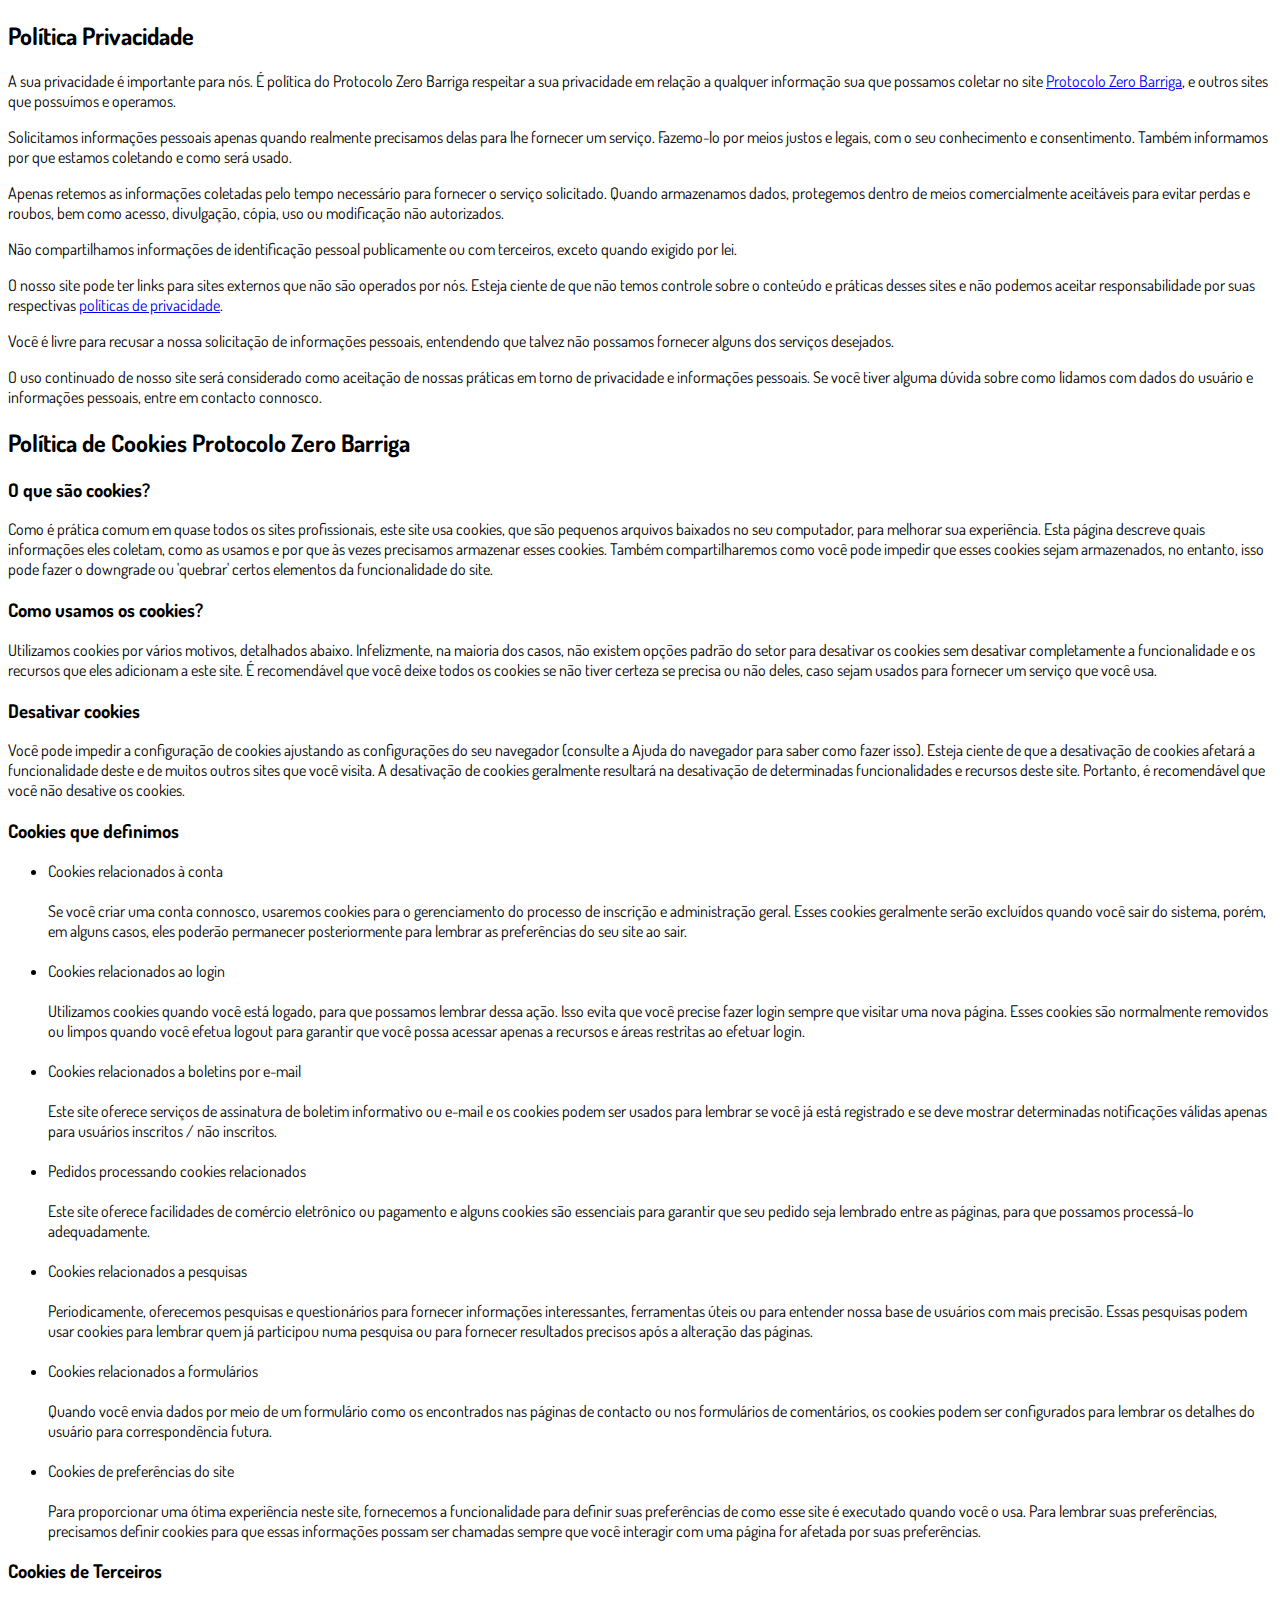
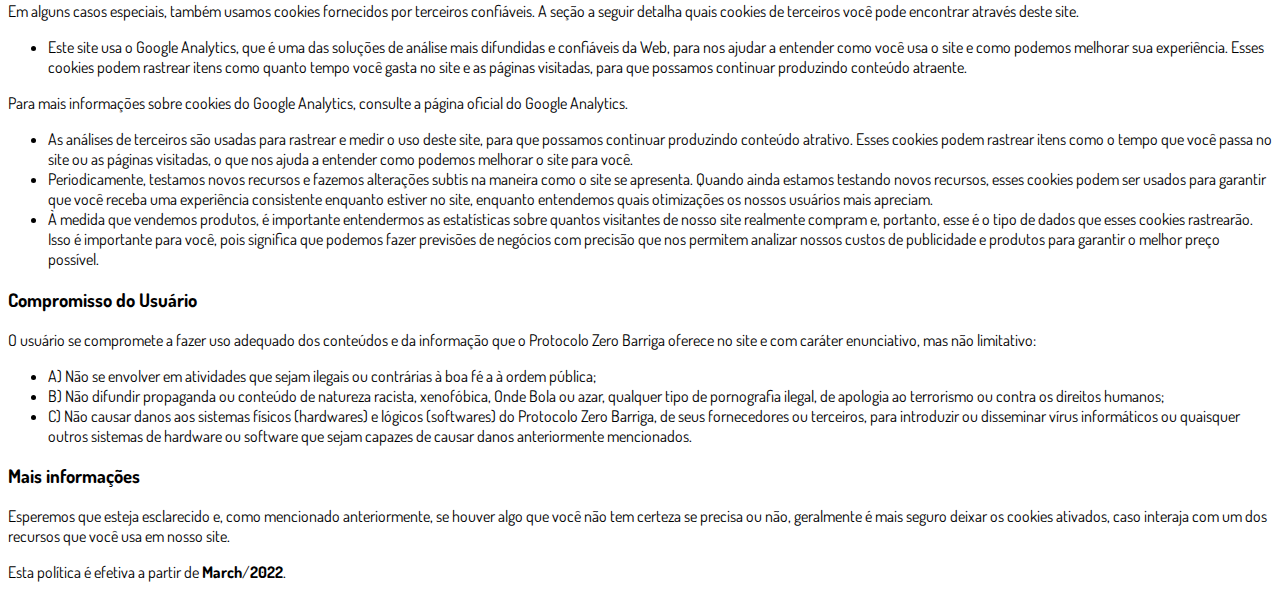
<file: privacy.html>
<!DOCTYPE html>
<html lang="pt-br">
<head>
<meta charset="utf-8">
<meta name="viewport" content="width=device-width, initial-scale=1, shrink-to-fit=no">
<link rel="stylesheet" href="https://stackpath.bootstrapcdn.com/bootstrap/4.1.3/css/bootstrap.min.css" integrity="sha384-MCw98/SFnGE8fJT3GXwEOngsV7Zt27NXFoaoApmYm81iuXoPkFOJwJ8ERdknLPMO" crossorigin="anonymous">
<link rel="preconnect" href="https://fonts.googleapis.com">
<link rel="preconnect" href="https://fonts.gstatic.com" crossorigin>
<link href="https://fonts.googleapis.com/css2?family=Dosis:wght@200;300;400;500;600;700;800&display=swap" rel="stylesheet">

<link rel="shortcut icon" type="image/jpg" href="#">

<title>Política de Privacidade | Protocolo Zero Barriga</title>
<style type="text/css">
      body {
        font-family: 'Dosis', sans-serif;
      }
    </style>
</head>
<body>
<div class="container py-5">
<div class="row justify-content-center">
<div class="col-lg-8">
<h2>Política Privacidade</h2> <p>A sua privacidade é importante para nós. É política do Protocolo Zero Barriga respeitar a sua privacidade em relação a qualquer informação sua que possamos coletar no site <a href="privacy.html">Protocolo Zero Barriga</a>, e outros sites que possuímos e operamos.</p> <p>Solicitamos informações pessoais apenas quando realmente precisamos delas para lhe fornecer um serviço. Fazemo-lo por meios justos e legais, com o seu conhecimento e consentimento. Também informamos por que estamos coletando e como será usado. </p> <p>Apenas retemos as informações coletadas pelo tempo necessário para fornecer o serviço solicitado. Quando armazenamos dados, protegemos dentro de meios comercialmente aceitáveis ​​para evitar perdas e roubos, bem como acesso, divulgação, cópia, uso ou modificação não autorizados.</p> <p>Não compartilhamos informações de identificação pessoal publicamente ou com terceiros, exceto quando exigido por lei.</p> <p>O nosso site pode ter links para sites externos que não são operados por nós. Esteja ciente de que não temos controle sobre o conteúdo e práticas desses sites e não podemos aceitar responsabilidade por suas respectivas <a href='https://politicaprivacidade.com' target='_BLANK'>políticas de privacidade</a>. </p> <p>Você é livre para recusar a nossa solicitação de informações pessoais, entendendo que talvez não possamos fornecer alguns dos serviços desejados.</p> <p>O uso continuado de nosso site será considerado como aceitação de nossas práticas em torno de privacidade e informações pessoais. Se você tiver alguma dúvida sobre como lidamos com dados do usuário e informações pessoais, entre em contacto connosco.</p> <h2>Política de Cookies Protocolo Zero Barriga</h2> <h3>O que são cookies?</h3> <p>Como é prática comum em quase todos os sites profissionais, este site usa cookies, que são pequenos arquivos baixados no seu computador, para melhorar sua experiência. Esta página descreve quais informações eles coletam, como as usamos e por que às vezes precisamos armazenar esses cookies. Também compartilharemos como você pode impedir que esses cookies sejam armazenados, no entanto, isso pode fazer o downgrade ou 'quebrar' certos elementos da funcionalidade do site.</p> <h3>Como usamos os cookies?</h3> <p>Utilizamos cookies por vários motivos, detalhados abaixo. Infelizmente, na maioria dos casos, não existem opções padrão do setor para desativar os cookies sem desativar completamente a funcionalidade e os recursos que eles adicionam a este site. É recomendável que você deixe todos os cookies se não tiver certeza se precisa ou não deles, caso sejam usados ​​para fornecer um serviço que você usa.</p> <h3>Desativar cookies</h3> <p>Você pode impedir a configuração de cookies ajustando as configurações do seu navegador (consulte a Ajuda do navegador para saber como fazer isso). Esteja ciente de que a desativação de cookies afetará a funcionalidade deste e de muitos outros sites que você visita. A desativação de cookies geralmente resultará na desativação de determinadas funcionalidades e recursos deste site. Portanto, é recomendável que você não desative os cookies.</p> <h3>Cookies que definimos</h3> <ul> <li> Cookies relacionados à conta<br><br> Se você criar uma conta connosco, usaremos cookies para o gerenciamento do processo de inscrição e administração geral. Esses cookies geralmente serão excluídos quando você sair do sistema, porém, em alguns casos, eles poderão permanecer posteriormente para lembrar as preferências do seu site ao sair.<br><br> </li> <li> Cookies relacionados ao login<br><br> Utilizamos cookies quando você está logado, para que possamos lembrar dessa ação. Isso evita que você precise fazer login sempre que visitar uma nova página. Esses cookies são normalmente removidos ou limpos quando você efetua logout para garantir que você possa acessar apenas a recursos e áreas restritas ao efetuar login.<br><br> </li> <li> Cookies relacionados a boletins por e-mail<br><br> Este site oferece serviços de assinatura de boletim informativo ou e-mail e os cookies podem ser usados ​​para lembrar se você já está registrado e se deve mostrar determinadas notificações válidas apenas para usuários inscritos / não inscritos.<br><br> </li> <li> Pedidos processando cookies relacionados<br><br> Este site oferece facilidades de comércio eletrônico ou pagamento e alguns cookies são essenciais para garantir que seu pedido seja lembrado entre as páginas, para que possamos processá-lo adequadamente.<br><br> </li> <li> Cookies relacionados a pesquisas<br><br> Periodicamente, oferecemos pesquisas e questionários para fornecer informações interessantes, ferramentas úteis ou para entender nossa base de usuários com mais precisão. Essas pesquisas podem usar cookies para lembrar quem já participou numa pesquisa ou para fornecer resultados precisos após a alteração das páginas.<br><br> </li> <li> Cookies relacionados a formulários<br><br> Quando você envia dados por meio de um formulário como os encontrados nas páginas de contacto ou nos formulários de comentários, os cookies podem ser configurados para lembrar os detalhes do usuário para correspondência futura.<br><br> </li> <li> Cookies de preferências do site<br><br> Para proporcionar uma ótima experiência neste site, fornecemos a funcionalidade para definir suas preferências de como esse site é executado quando você o usa. Para lembrar suas preferências, precisamos definir cookies para que essas informações possam ser chamadas sempre que você interagir com uma página for afetada por suas preferências.<br> </li> </ul> <h3>Cookies de Terceiros</h3> <p>Em alguns casos especiais, também usamos cookies fornecidos por terceiros confiáveis. A seção a seguir detalha quais cookies de terceiros você pode encontrar através deste site.</p> <ul> <li> Este site usa o Google Analytics, que é uma das soluções de análise mais difundidas e confiáveis ​​da Web, para nos ajudar a entender como você usa o site e como podemos melhorar sua experiência. Esses cookies podem rastrear itens como quanto tempo você gasta no site e as páginas visitadas, para que possamos continuar produzindo conteúdo atraente. </li> </ul> <p>Para mais informações sobre cookies do Google Analytics, consulte a página oficial do Google Analytics.</p> <ul> <li> As análises de terceiros são usadas para rastrear e medir o uso deste site, para que possamos continuar produzindo conteúdo atrativo. Esses cookies podem rastrear itens como o tempo que você passa no site ou as páginas visitadas, o que nos ajuda a entender como podemos melhorar o site para você.</li> <li> Periodicamente, testamos novos recursos e fazemos alterações subtis na maneira como o site se apresenta. Quando ainda estamos testando novos recursos, esses cookies podem ser usados ​​para garantir que você receba uma experiência consistente enquanto estiver no site, enquanto entendemos quais otimizações os nossos usuários mais apreciam.</li> <li> À medida que vendemos produtos, é importante entendermos as estatísticas sobre quantos visitantes de nosso site realmente compram e, portanto, esse é o tipo de dados que esses cookies rastrearão. Isso é importante para você, pois significa que podemos fazer previsões de negócios com precisão que nos permitem analizar nossos custos de publicidade e produtos para garantir o melhor preço possível.</li> </ul> <h3>Compromisso do Usuário</h3> <p>O usuário se compromete a fazer uso adequado dos conteúdos e da informação que o Protocolo Zero Barriga oferece no site e com caráter enunciativo, mas não limitativo:</p> <ul> <li>A) Não se envolver em atividades que sejam ilegais ou contrárias à boa fé a à ordem pública;</li> <li>B) Não difundir propaganda ou conteúdo de natureza racista, xenofóbica, <a style='color: inherit !important; text-decoration:none !important;' href='https://ondeapostar.pt/onde-da-a-bola/'>Onde Bola</a> ou azar, qualquer tipo de pornografia ilegal, de apologia ao terrorismo ou contra os direitos humanos;</li> <li>C) Não causar danos aos sistemas físicos (hardwares) e lógicos (softwares) do Protocolo Zero Barriga, de seus fornecedores ou terceiros, para introduzir ou disseminar vírus informáticos ou quaisquer outros sistemas de hardware ou software que sejam capazes de causar danos anteriormente mencionados.</li> </ul> <h3>Mais informações</h3> <p>Esperemos que esteja esclarecido e, como mencionado anteriormente, se houver algo que você não tem certeza se precisa ou não, geralmente é mais seguro deixar os cookies ativados, caso interaja com um dos recursos que você usa em nosso site.</p> <p>Esta política é efetiva a partir de <strong>March</strong>/<strong>2022</strong>.</p>
</div>
</div>
</div>
<script src="https://code.jquery.com/jquery-3.3.1.slim.min.js" integrity="sha384-q8i/X+965DzO0rT7abK41JStQIAqVgRVzpbzo5smXKp4YfRvH+8abtTE1Pi6jizo" crossorigin="anonymous"></script>
<script src="https://cdnjs.cloudflare.com/ajax/libs/popper.js/1.14.3/umd/popper.min.js" integrity="sha384-ZMP7rVo3mIykV+2+9J3UJ46jBk0WLaUAdn689aCwoqbBJiSnjAK/l8WvCWPIPm49" crossorigin="anonymous"></script>
<script src="https://stackpath.bootstrapcdn.com/bootstrap/4.1.3/js/bootstrap.min.js" integrity="sha384-ChfqqxuZUCnJSK3+MXmPNIyE6ZbWh2IMqE241rYiqJxyMiZ6OW/JmZQ5stwEULTy" crossorigin="anonymous"></script>
</body>
</html>
</file>
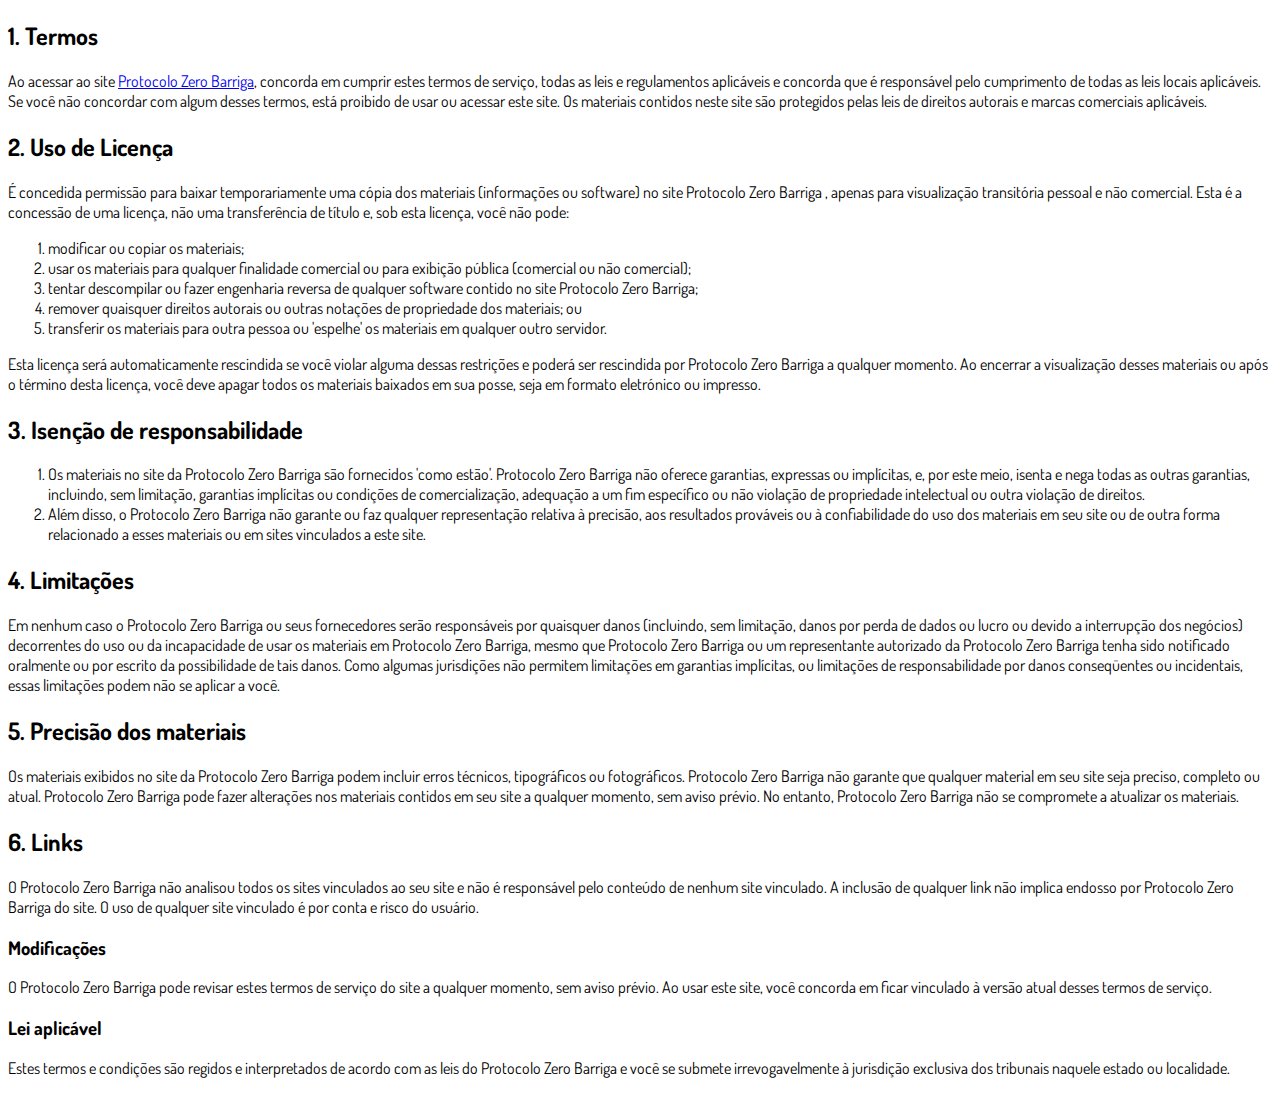
<file: terms.html>
<!DOCTYPE html>
<html lang="pt-br">
<head>
<meta charset="utf-8">
<meta name="viewport" content="width=device-width, initial-scale=1, shrink-to-fit=no">
<link rel="stylesheet" href="https://stackpath.bootstrapcdn.com/bootstrap/4.1.3/css/bootstrap.min.css" integrity="sha384-MCw98/SFnGE8fJT3GXwEOngsV7Zt27NXFoaoApmYm81iuXoPkFOJwJ8ERdknLPMO" crossorigin="anonymous">
<link rel="preconnect" href="https://fonts.googleapis.com">
<link rel="preconnect" href="https://fonts.gstatic.com" crossorigin>
<link href="https://fonts.googleapis.com/css2?family=Dosis:wght@200;300;400;500;600;700;800&display=swap" rel="stylesheet">

<link rel="shortcut icon" type="image/jpg" href="#">

<title>Termos de Uso | Protocolo Zero Barriga</title>
<style type="text/css">
      body {
        font-family: 'Dosis', sans-serif;
      }
    </style>
</head>
<body>
<div class="container py-5">
<div class="row justify-content-center">
<div class="col-lg-8">
<h2>1. Termos</h2> <p>Ao acessar ao site <a href='terms.html'>Protocolo Zero Barriga</a>, concorda em cumprir estes termos de serviço, todas as leis e regulamentos aplicáveis ​​e concorda que é responsável pelo cumprimento de todas as leis locais aplicáveis. Se você não concordar com algum desses termos, está proibido de usar ou acessar este site. Os materiais contidos neste site são protegidos pelas leis de direitos autorais e marcas comerciais aplicáveis.</p> <h2>2. Uso de Licença</h2> <p>É concedida permissão para baixar temporariamente uma cópia dos materiais (informações ou software) no site Protocolo Zero Barriga , apenas para visualização transitória pessoal e não comercial. Esta é a concessão de uma licença, não uma transferência de título e, sob esta licença, você não pode: </p> <ol> <li>modificar ou copiar os materiais;  </li> <li>usar os materiais para qualquer finalidade comercial ou para exibição pública (comercial ou não comercial);  </li> <li>tentar descompilar ou fazer engenharia reversa de qualquer software contido no site Protocolo Zero Barriga;  </li> <li>remover quaisquer direitos autorais ou outras notações de propriedade dos materiais; ou  </li> <li>transferir os materiais para outra pessoa ou 'espelhe' os materiais em qualquer outro servidor.</li> </ol> <p>Esta licença será automaticamente rescindida se você violar alguma dessas restrições e poderá ser rescindida por Protocolo Zero Barriga a qualquer momento. Ao encerrar a visualização desses materiais ou após o término desta licença, você deve apagar todos os materiais baixados em sua posse, seja em formato eletrónico ou impresso.</p> <h2>3. Isenção de responsabilidade</h2> <ol> <li>Os materiais no site da Protocolo Zero Barriga são fornecidos 'como estão'. Protocolo Zero Barriga não oferece garantias, expressas ou implícitas, e, por este meio, isenta e nega todas as outras garantias, incluindo, sem limitação, garantias implícitas ou condições de comercialização, adequação a um fim específico ou não violação de propriedade intelectual ou outra violação de direitos. </li> <li>Além disso, o Protocolo Zero Barriga não garante ou faz qualquer representação relativa à precisão, aos resultados prováveis ​​ou à confiabilidade do uso dos materiais em seu site ou de outra forma relacionado a esses materiais ou em sites vinculados a este site.</li> </ol> <h2>4. Limitações</h2> <p>Em nenhum caso o Protocolo Zero Barriga ou seus fornecedores serão responsáveis ​​por quaisquer danos (incluindo, sem limitação, danos por perda de dados ou lucro ou devido a interrupção dos negócios) decorrentes do uso ou da incapacidade de usar os materiais em Protocolo Zero Barriga, mesmo que Protocolo Zero Barriga ou um representante autorizado da Protocolo Zero Barriga tenha sido notificado oralmente ou por escrito da possibilidade de tais danos. Como algumas jurisdições não permitem limitações em garantias implícitas, ou limitações de responsabilidade por danos conseqüentes ou incidentais, essas limitações podem não se aplicar a você.</p> <h2>5. Precisão dos materiais</h2> <p>Os materiais exibidos no site da Protocolo Zero Barriga podem incluir erros técnicos, tipográficos ou fotográficos. Protocolo Zero Barriga não garante que qualquer material em seu site seja preciso, completo ou atual. Protocolo Zero Barriga pode fazer alterações nos materiais contidos em seu site a qualquer momento, sem aviso prévio. No entanto, Protocolo Zero Barriga não se compromete a atualizar os materiais.</p> <h2>6. Links</h2> <p>O Protocolo Zero Barriga não analisou todos os sites vinculados ao seu site e não é responsável pelo conteúdo de nenhum site vinculado. A inclusão de qualquer link não implica endosso por Protocolo Zero Barriga do site. O uso de qualquer site vinculado é por conta e risco do usuário.</p> </p> <h3>Modificações</h3> <p>O Protocolo Zero Barriga pode revisar estes termos de serviço do site a qualquer momento, sem aviso prévio. Ao usar este site, você concorda em ficar vinculado à versão atual desses termos de serviço.</p> <h3>Lei aplicável</h3> <p>Estes termos e condições são regidos e interpretados de acordo com as leis do Protocolo Zero Barriga e você se submete irrevogavelmente à jurisdição exclusiva dos tribunais naquele estado ou localidade.</p>
</div>
</div>
</div>
<script src="https://code.jquery.com/jquery-3.3.1.slim.min.js" integrity="sha384-q8i/X+965DzO0rT7abK41JStQIAqVgRVzpbzo5smXKp4YfRvH+8abtTE1Pi6jizo" crossorigin="anonymous"></script>
<script src="https://cdnjs.cloudflare.com/ajax/libs/popper.js/1.14.3/umd/popper.min.js" integrity="sha384-ZMP7rVo3mIykV+2+9J3UJ46jBk0WLaUAdn689aCwoqbBJiSnjAK/l8WvCWPIPm49" crossorigin="anonymous"></script>
<script src="https://stackpath.bootstrapcdn.com/bootstrap/4.1.3/js/bootstrap.min.js" integrity="sha384-ChfqqxuZUCnJSK3+MXmPNIyE6ZbWh2IMqE241rYiqJxyMiZ6OW/JmZQ5stwEULTy" crossorigin="anonymous"></script>
</body>
</html>
</file>
<file: assets/css/com.css>
@media(max-width:768px){.video-player{width:100%;background:0 0}.video-player iframe{width:100%;height:100%;top:0;margin:auto}#frame{width:100%;height:100%;top:0;margin:auto}}*{font-family:helvetica,arial,sans-serif}body{font-size:16px}.fb-comments{border:1px solid #e9ebee;border-radius:3px;padding:0 15px;padding-bottom:15px;margin:auto;position:relative;color:#4267b2}.fb-comments-header{padding:15px 0;border-bottom:1px solid #e9ebee}.fb-comments-header span{color:#000;font-weight:700;font-size:.9em}.fb-comments-comment{border:none;padding:0;margin:10px 0;width:100%}.fb-comments-reply-wrapper{margin-left:60px;border-left:1px dotted #e9ebee;padding-left:5px}tr,td{border:none;margin:0}td{padding:2.5px}tr{padding:2.5px 0}.fb-comments-comment-img{vertical-align:top;width:48px;padding-right:5px}.fb-comments-comment-img img{max-width:48px;border-radius:25px}.fb-comments-comment-name{font-size:.85em}.fb-comments-comment-name name{color:#365899;text-decoration:none;font-weight:700;cursor:pointer;cursor:hand}.fb-comments-comment-name name:hover{text-decoration:underline}.fb-comments-comment-name occupation{color:#90949c}.fb-comments-comment-text{font-size:.9em;color:#000;border-radius:21px;background-color:#eaebef;padding:10px 20px}.fb-comments-comment-actions like,.fb-comments-comment-actions reply{font-size:.75em;color:#4267b2;text-decoration:none;cursor:pointer;cursor:hand}.fb-comments-comment-actions like.liked{color:#90949c}.fb-comments-comment-actions like:hover,.fb-comments-comment-actions reply:hover{text-decoration:underline}.fb-comments-comment-actions likes{font-size:13px;background:url(https://cloudcode.site/likes.png);background-repeat:no-repeat;padding-left:43px;padding-right:6px;padding-top:3px;padding-bottom:2px;margin-top:-10px;float:right;background-color:#fff;border:solid #eaebef;border-radius:19px}.fb-comments-comment-actions date{font-size:.75em;color:#90949c;text-decoration:none;cursor:pointer;cursor:hand}.fb-comments-comment-actions date:hover{text-decoration:underline}.fb-comments-loadmore{background:#4080ff;border:1px solid #4080ff;border-radius:3px;box-sizing:border-box;color:#fff;font-size:14px;padding:.875em;text-shadow:none;width:100%;font-weight:700;cursor:hand;cursor:pointer}.fb-reply-input{border:1px solid lightgrey;border-radius:3px;width:100%;padding:5px 7.5px;font-size:.75em;color:#000;outline:none}.fb-reply-input:hover,.fb-reply-button:hover{outline:none}.fb-reply-button{background:#4080ff;border:1px solid #4080ff;border-radius:3px;box-sizing:border-box;color:#fff;font-size:.75em;padding:5px 7.5px;text-shadow:none;width:100%;font-weight:700;cursor:hand;cursor:pointer;outline:none}.bbtn{width:100%;max-width:449px}@media(max-width:768px){.video-player{margin-top:0!important}}.a-btn{text-decoration:none;-webkit-font-smoothing:antialiased;margin:0;border:0;font:inherit;vertical-align:baseline;color:#2e82bc;outline:0;line-height:1;text-align:center;position:relative!important;display:inline-block!important;border-style:solid;width:100%;padding-left:0!important;padding-right:0!important;margin-bottom:10px;padding:22px 44px;border-color:#ff5535;border-width:0;border-radius:6px;background:linear-gradient(to bottom,#ff6600 0%,#ff5535 100%);box-shadow:0 1px 1px 0 rgba(0,0,0,.5);text-decoration:none!important}.span-btn{text-decoration:none;-webkit-font-smoothing:antialiased;text-align:center;margin:0;border:0;font:inherit;vertical-align:baseline;display:block;position:relative;z-index:1;padding:0 15px;white-space:normal;font-size:25px;color:#fff;font-family:Oswald;font-weight:700;text-shadow:#000 0 1px 0;text-decoration:none}.span-btn2{-webkit-font-smoothing:antialiased;text-align:center;padding:0;border:0;font:inherit;vertical-align:baseline;display:block;position:relative;z-index:1;margin:.2em 0 -.5em;font-size:15px;color:#f5e051;font-family:Cabin;font-weight:700;font-style:italic;text-shadow:#000 0 1px 0}
</file>
